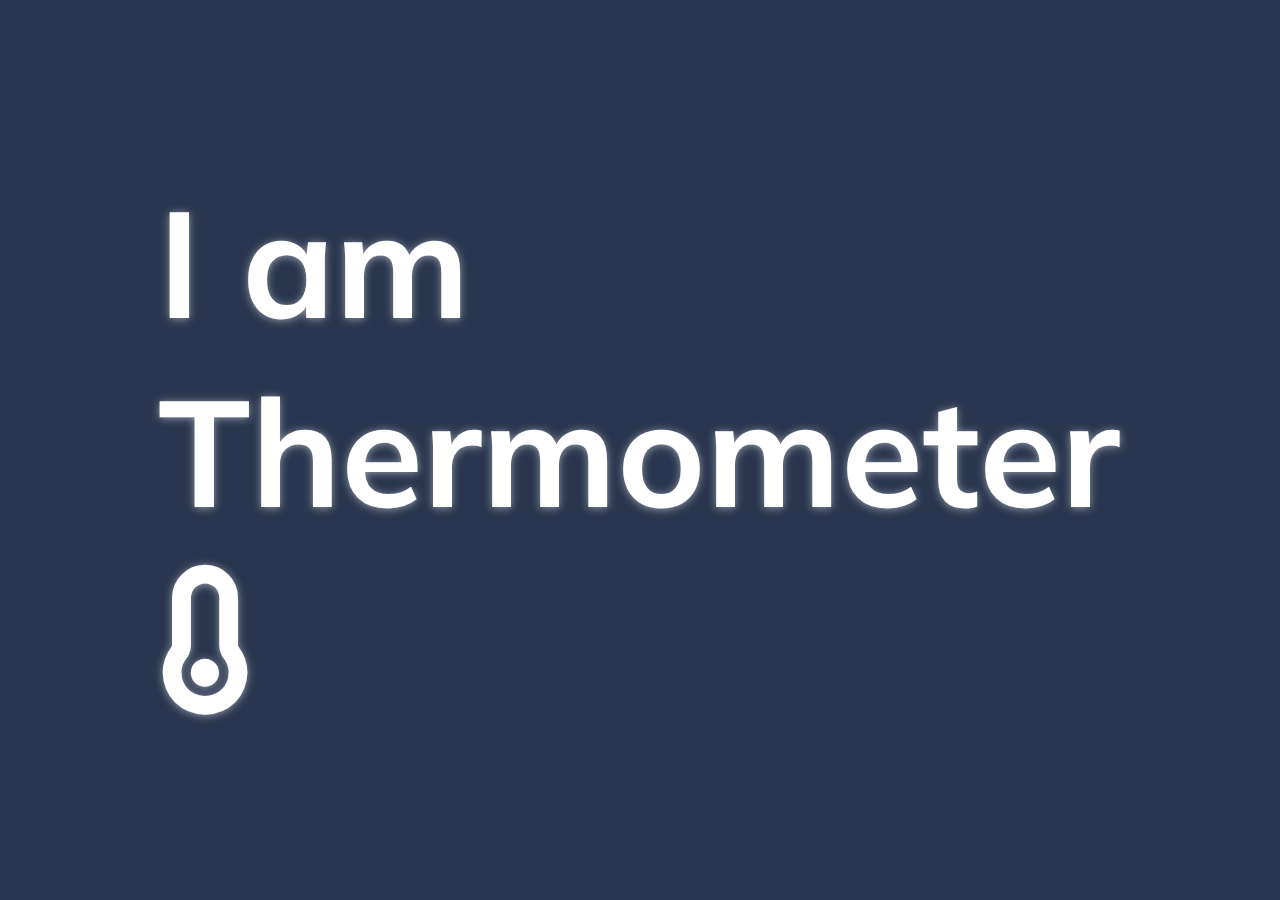
<file: AnimatedThermometer/index.html>
<!DOCTYPE html>
<html lang="en" >
    <head>
        <meta charset="utf-8">
        <meta name="viewport" content="width=device-width, initial-scale=1.0">
        <link rel="stylesheet" href="style.css">
        <link rel="stylesheet" href="https://cdnjs.cloudflare.com/ajax/libs/font-awesome/6.2.1/css/all.min.css">

        <title>Document</title>
        </head>
<body>
    <div class="outerDiv">
        <div class="innerDiv">
        <h1 class="main-heading">I am Thermometer <span id="temp" class="fa"></span></h1>    
        </div>
    </div>
    
    <script src="script.js"></script>
</div>
</body>
    </head>
</html>
</file>
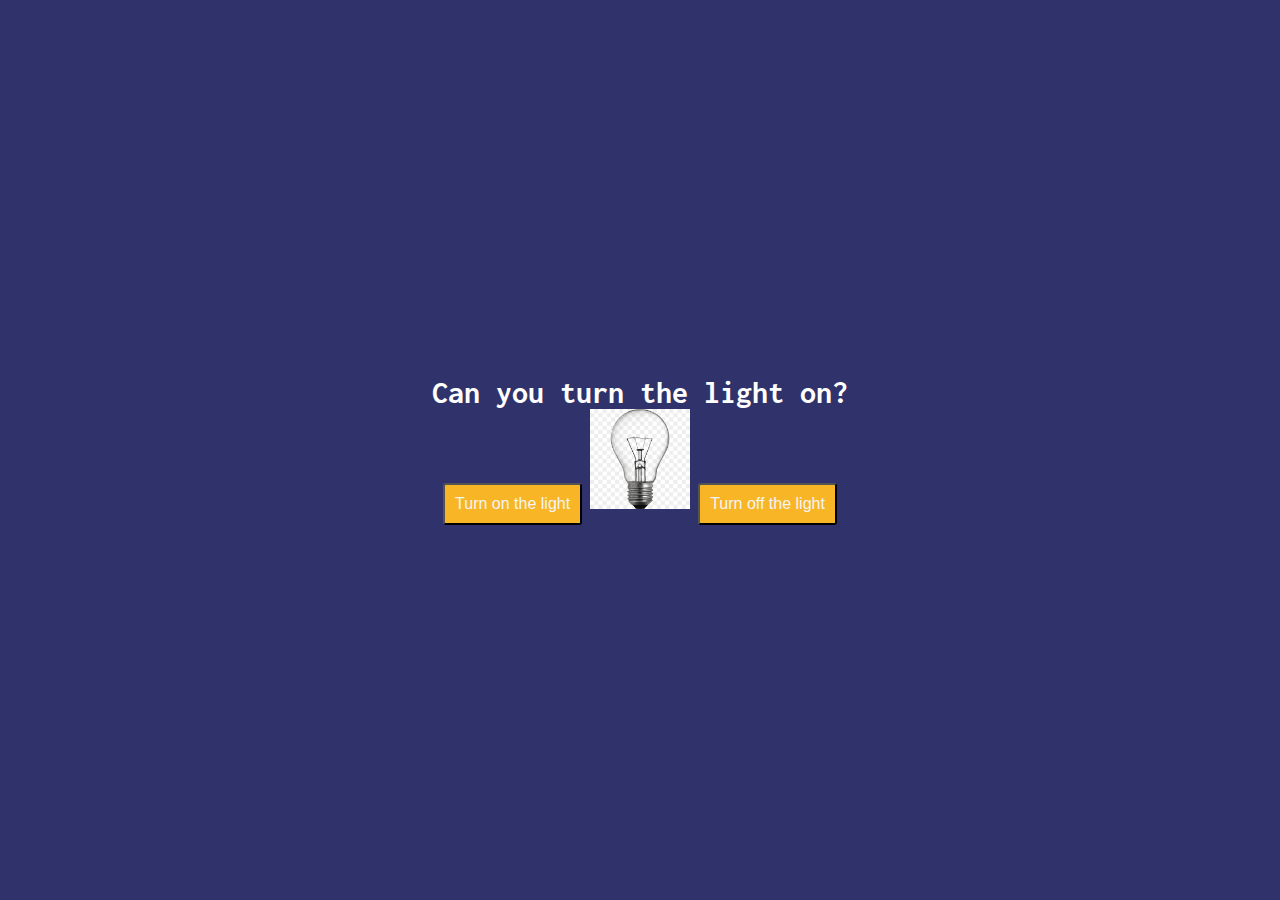
<file: lightonoff/index.html>
<!DOCTYPE html>
<html lang="en" >
    <head>
        <meta charset="utf-8">
        <meta name="viewport" content="width=device-width, initial-scale=1.0">
<title>Document</title>
<link rel="stylesheet" href="style.css">
<body>
    <div class="main-heading"> 
        <h1>Can you turn the light on?</h1>
        <button onclick="document.getElementById('myimage').src='images/lighton.png'">Turn on the light</button>
<img src="images/lightof.png" alt="lightoffpic" id="myimage">
    
<button onclick="document.getElementById('myimage').src='images/lightof.png'">Turn off the light</button>
   
</div>
</body>
    </head>
</html>
</file>
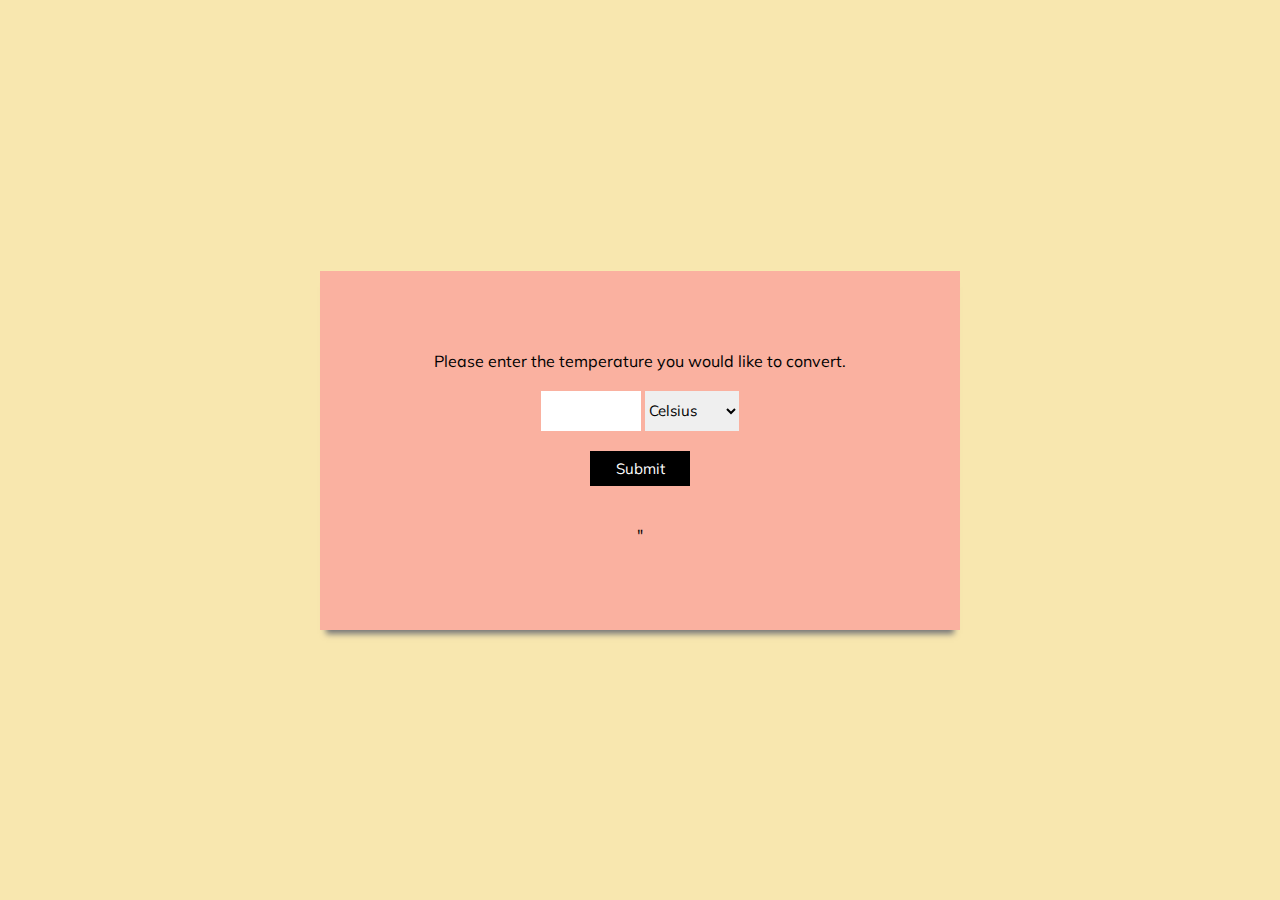
<file: tempConverter/index.html>
<!DOCTYPE html>
<html lang="en" >
    <head>
        <meta charset="utf-8">
        <meta name="viewport" content="width=device-width, initial-scale=1.0">
        <link rel="stylesheet" href="style.css">
        <title>Temp conversion</title>

    </head>
<body>
    <form id="tempCals" onsubmit="calculateTemp(); return false">
        <label for="temp">Please enter the temperature you would like to convert.</label>
        <br/>
<input type="number" name="temp" id="temp">
<select name="temp_diff" id="temp_diff">
    <option value="cel">Celsius</option>
    <option value="fah">Fahrenheit</option>
    </select>

    <br/>
    <input type="submit" name="temp"> <br/>
<span id="resultContainer"></span>"
</form>
    <script src="script.js"></script>

</body>
    
</html>
</file>
<file: AnimatedThermometer/style.css>
@import url("http://fonts.googleapis.com/css2?family=Mulish:wght@300&display=swap");

*{
    margin: 0;
    padding: 0;
    box-sizing: border-box;
    font-family: "Mulish",sans-serif;

}

.outerDiv{
    width: 100vw;
    height: 100vh;
    background: #2a364f;
    display: grid;
    place-items: center;
    
}

.innerDiv{
    width: 80vw;
    height: 70vh;
   
    display: grid;
    place-items: center;
    
}

.main-heading {
    padding: 30px;
    color: #fff;
    text-shadow: 0 1px 8px rgba(255,255,255,0.5);
    font-size: 150px;

}
</file>
<file: lightonoff/style.css>
@import url("http://fonts.googleapis.com/css?family=inconsolata:400,700");

*{
    margin: 0;
    padding: 0;
    box-sizing: border-box;

}

body{
    font-family: "inconsolata",sans-serif;
    height: 100vh;
    background: #30336b;
    display: flex;
    align-items: center;
    justify-content: center;
    text-align: center;
    color: #fff;
}
.main-heading h2{
    margin-bottom: 20px;
}

button {
    display:inline-block;
    background: #f8b627;
    color: #f4f4f4;
    font-size: 16px;
    font-weight: normal;
    text-align: center;
    border-radius: 3px;
    transition: 400ms;
    text-decoration: none;
    padding: 10px;
    z-index: 100000;
}
img {
width: 100px;
}
</file>
<file: tempConverter/style.css>
@import url("http://fonts.googleapis.com/css2?family=Mulish:wght@300&display=swap");

*{
    margin: 0;
    padding: 0;
    box-sizing: border-box;
    font-family: "Mulish",sans-serif;

}

body{
    width: 100vw;
    height: 100vh;
    background-color: #f8e7af;
    display: grid;
    place-items: center;

}

form{
    background-color: #fab1a0;
    padding: 80px;
    width: 50%;
    margin: 100px auto;
    text-align: center;
    -webkit-box-shadow: 0 10px 6px -6px #777;
    -moz-box-shadow: 0 10px 6px -6px #777;
    box-shadow: 0 10px 6px -6px #777;


}

#temp{
    border: none;
    padding: 10px;
    height: 40px;
    width:100px;
    font-size: 20px;
    margin-top: 20px;;

}
#temp_diff{
    border: none;
   
    height: 40px;
   vertical-align: top;
    font-size: 15px;
    margin-top: 20px;;

}

[type="submit"]{
height: 35px;
margin: 20px;
width: 100px;
font-size: 15px;
border: none;
background-color: black;
color: white;
}

#resultContainer{
    font-size: 35px;
}
</file>
